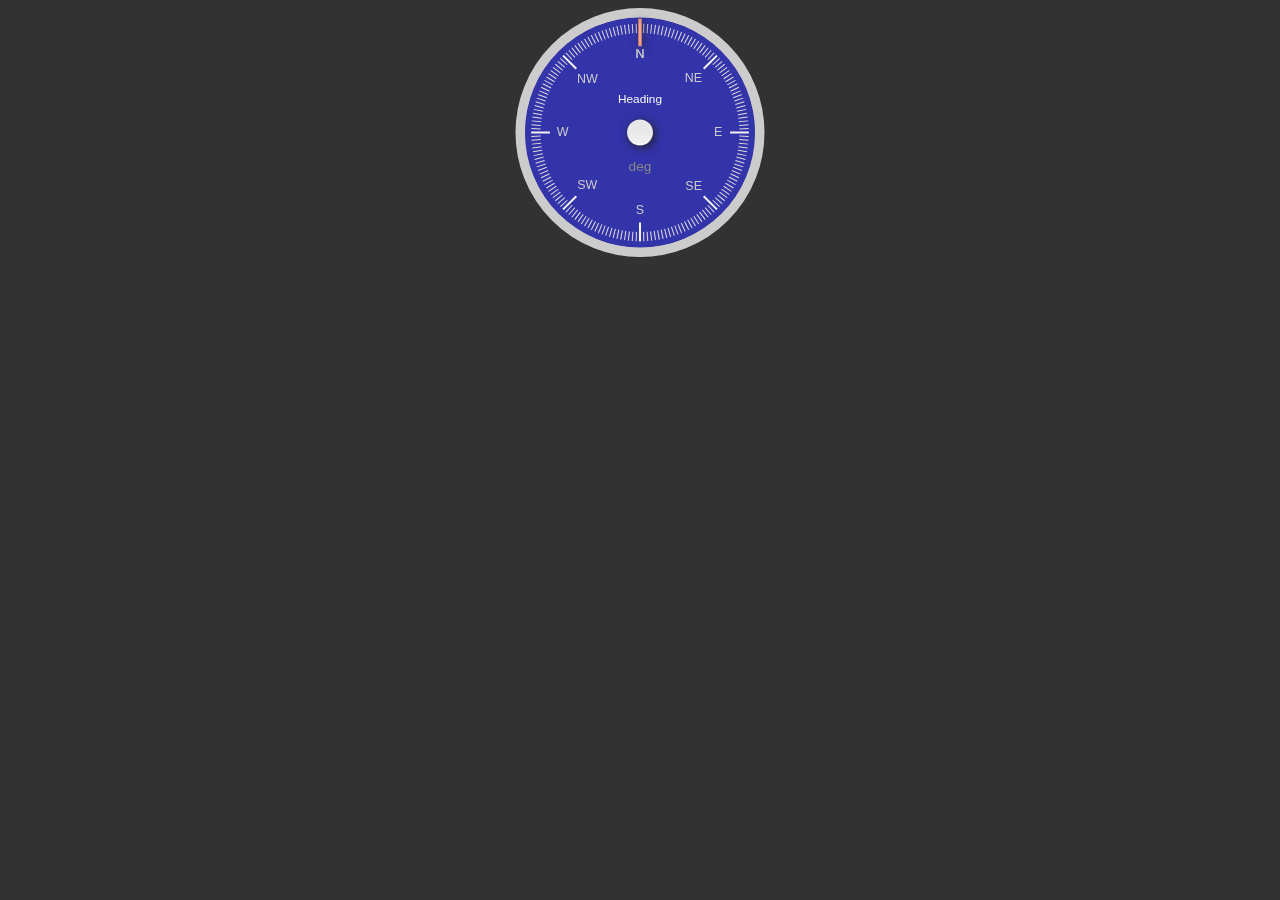
<file: compass.html>
<!doctype html>
<html>
<head>
    <title>Compass</title>
</head>
<body style="background-color:#323232;">
<div style = "text-align:center;">
<canvas id="compass" width="245" height="245" style="width: 245px; height: 245px;"></canvas>
<script>
function initCompass() {
var gaugeCompass = new RadialGauge({
    renderTo: 'compass',
    minValue: 0,
    maxValue: 360,
    majorTicks: [
        "N",
        "NE",
        "E",
        "SE",
        "S",
        "SW",
        "W",
        "NW",
        "N"
    ],
    minorTicks: 22,
    ticksAngle: 360,
    startAngle: 180,
    strokeTicks: false,
    highlights: false,
    colorPlate: "#33a",
    colorMajorTicks: "#f5f5f5",
    colorMinorTicks: "#ddd",
    colorNumbers: "#ccc",
    colorNeedle: "rgba(240, 128, 128, 1)",
    colorNeedleEnd: "rgba(255, 160, 122, .9)",
    valueBox: false,
    valueTextShadow: false,
    valueInt: 1,
    valueDec: 0,
    colorCircleInner: "#fff",
    colorNeedleCircleOuter: "#ccc",
    needleCircleSize: 15,
    needleCircleOuter: false,
    animationRule: "linear",
    needleType: "line",
    needleStart: 75,
    needleEnd: 99,
    needleWidth: 3,
    borders: true,
    borderInnerWidth: 0,
    borderMiddleWidth: 0,
    borderOuterWidth: 10,
    colorBorderOuter: "#ccc",
    colorBorderOuterEnd: "#ccc",
    colorNeedleShadowDown: "#222",
    borderShadowWidth: 0,
    animationTarget: "plate",
    units: "deg",
    title: "Heading",
    fontTitleSize: 19,
    colorTitle: "#f5f5f5",
    animationDuration: 150
}).draw();
    var ws = new WebSocket("ws://127.0.0.1:5678/");
    ws.onmessage = function (event) {
        var obj  = JSON.parse(event.data);
        gaugeCompass.value = obj.course
	}
}
</script>
<script async src="gauge.min.js" onload="initCompass()"></script>
</div>
</body>
</html>
</file>
